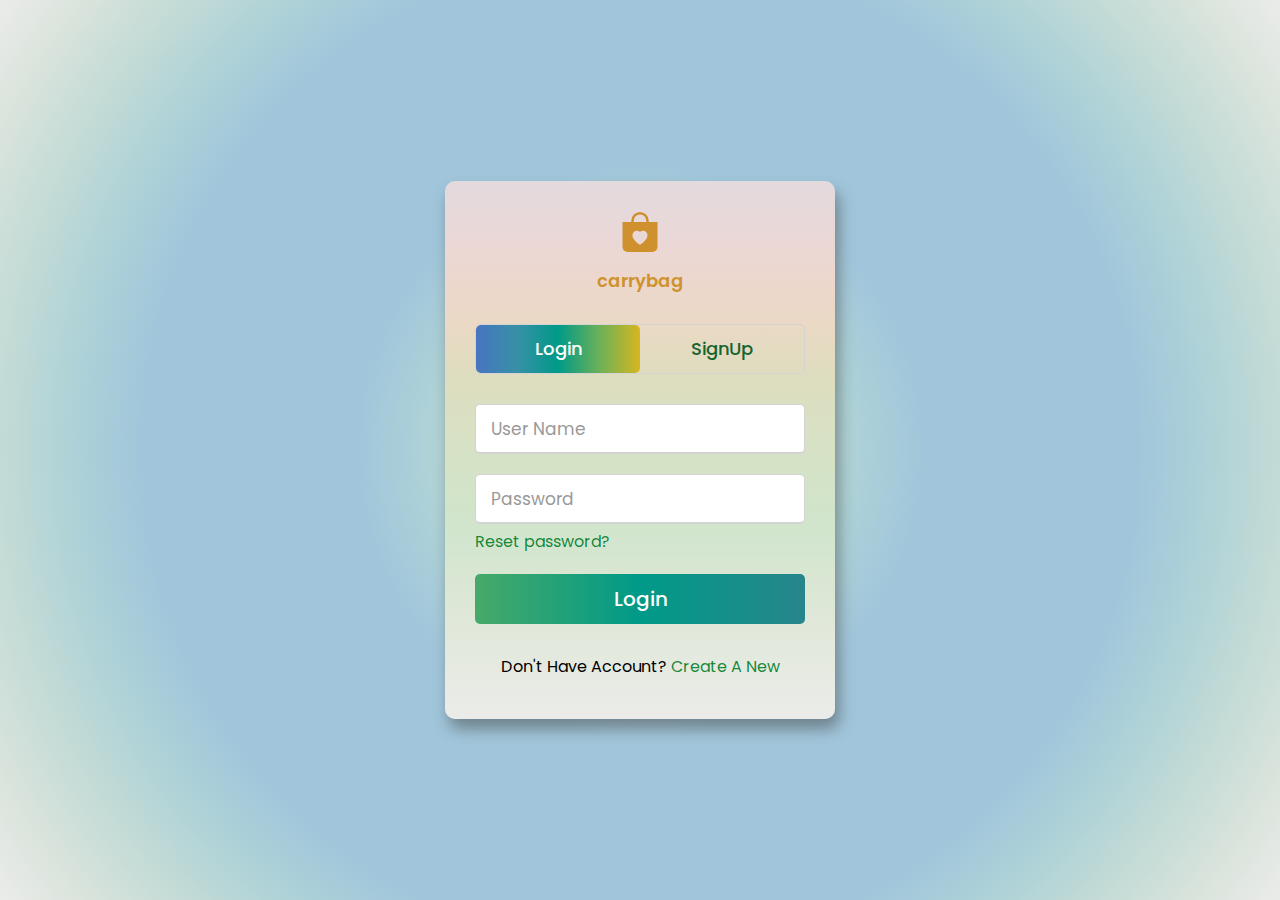
<file: login.html>
<!DOCTYPE html>
<html lang="en" dir="ltr">
  <head>
    <meta charset="utf-8">
    <title>carrybag | Account </title>
    <link rel="stylesheet" href="login.css">
    <link rel="shortcut icon" href="Imgs/fav.PNG" type="image/x-icon">
    <meta name="viewport" content="width=device-width, initial-scale=1.0">
    <link href="https://cdn.jsdelivr.net/npm/bootstrap@5.2.1/dist/css/bootstrap.min.css" rel="stylesheet" integrity="sha384-iYQeCzEYFbKjA/T2uDLTpkwGzCiq6soy8tYaI1GyVh/UjpbCx/TYkiZhlZB6+fzT" crossorigin="anonymous">
  </head>
  <body>
    <div class="wrapper">
      <div class="title-text">
        <div class="title login">
          <svg xmlns="http://www.w3.org/2000/svg" id="logo" width="40" height="42" fill="currentColor" class="bi bi-bag-heart-fill" viewBox="0 0 16 16">
            <path d="M11.5 4v-.5a3.5 3.5 0 1 0-7 0V4H1v10a2 2 0 0 0 2 2h10a2 2 0 0 0 2-2V4h-3.5ZM8 1a2.5 2.5 0 0 1 2.5 2.5V4h-5v-.5A2.5 2.5 0 0 1 8 1Zm0 6.993c1.664-1.711 5.825 1.283 0 5.132-5.825-3.85-1.664-6.843 0-5.132Z"/>
          </svg>
          <p id="brand">carrybag</p>
        </div>
        <div class="title signup">
          <svg xmlns="http://www.w3.org/2000/svg" id="logo" width="40" height="42" fill="currentColor" class="bi bi-bag-heart-fill" viewBox="0 0 16 16">
            <path d="M11.5 4v-.5a3.5 3.5 0 1 0-7 0V4H1v10a2 2 0 0 0 2 2h10a2 2 0 0 0 2-2V4h-3.5ZM8 1a2.5 2.5 0 0 1 2.5 2.5V4h-5v-.5A2.5 2.5 0 0 1 8 1Zm0 6.993c1.664-1.711 5.825 1.283 0 5.132-5.825-3.85-1.664-6.843 0-5.132Z"/>
          </svg>
          <p id="brand">carrybag</p>
        </div>
      </div>
      <div class="form-container">
        <div class="slide-controls">
          <input type="radio" name="slide" id="login" checked>
          <input type="radio" name="slide" id="signup">
          <label for="login" class="slide login">Login</label>
          <label for="signup" class="slide signup">SignUp</label>
          <div class="slider-tab"></div>
        </div>
        <div class="form-inner">
          <form action="#" class="login">
            <div class="field">
              <input type="text" placeholder="User Name" required>
            </div>
            <div class="field">
              <input type="password" placeholder="Password" required pattern=".{5,}" title="Password should be of 5 or more characters">
            </div>
            <div class="pass-link">
              <a href="#">Reset password?</a>
            </div>
            <div class="field btn">
              <div class="btn-layer"></div>
              <input type="submit" value="Login">
            </div>
            <div class="signup-link">
              Don't Have Account? <a href="#">Create A New</a>
            </div>
          </form>
          <form action="#" class="signup">
            <div class="field">
              <input type="text" placeholder="Email Address" required pattern="[a-z0-9._%+-]+@[a-z0-9.-]+\.[a-z]{2,}$" title="Enter a valid Email Address">
            </div>
            <div class="field">
              <input type="password" placeholder="Password" required pattern=".{5,}" title="Must contain at least 5 or more characters">
            </div>
            <div class="field">
              <input type="password" placeholder="Confirm Password" required required pattern=".{5,}" title="Must contain at least 5 or more characters">
            </div>
            <div class="form-check">
              <input class="form-check-input" type="checkbox" value="" id="flexCheckChecked" required>
              <label class="form-check-label" for="flexCheckChecked" id="Checked">
              I agree to the carrybag  <a href="#" id="Checked" target="">Terms</a> 
              </label>
            </div>
            <div class="field btn">
              <div class="btn-layer"></div>
              <input type="submit" value="SignUp">
            </div>
          </form>
        </div>
      </div>
    </div>
    <script>
      const loginText = document.querySelector(".title-text .login");
      const loginForm = document.querySelector("form.login");
      const loginBtn = document.querySelector("label.login");
      const signupBtn = document.querySelector("label.signup");
      const signupLink = document.querySelector("form .signup-link a");
      signupBtn.onclick = (()=>{
        loginForm.style.marginLeft = "-50%";
        loginText.style.marginLeft = "-50%";
      });
      loginBtn.onclick = (()=>{
        loginForm.style.marginLeft = "0%";
        loginText.style.marginLeft = "0%";
      });
      signupLink.onclick = (()=>{
        signupBtn.click();
        return false;
      });
      
      
    </script>
  </body>
</html>
</file>
<file: login.css>
@import url('https://fonts.googleapis.com/css?family=Poppins:400,500,600,700&display=swap');
*{
  margin: 0;
  padding: 0;
  box-sizing: border-box;
  font-family: 'Poppins', sans-serif;
}

html,body{
  display: grid;
  height: 100%;
  width: 100%;
  place-items: center;
  background-image: radial-gradient(circle, #ebece9, #d9e3dc, #c3dbd6, #aed2d7, #a1c6db, #a1c6db, #a1c6db, #a1c6db, #aed2d7, #c3dbd6, #d9e3dc, #ebece9);
 
  
}

#logo{
    color: rgb(206, 145, 46);
}

#brand{
  font-size:large;
  color: rgb(206, 147, 46);
}

::selection{
  background-color: transparent;

}
.wrapper{
  overflow: hidden;
  max-width: 390px;
  background-image: linear-gradient(to top, #ebece9, #e6eae1, #e0e8d9, #d8e6d2, #d0e5cc, #d4e3c7, #d9e0c3, #deddbf, #ead9c4, #edd7ce, #e9d8d8, #e2dadd);
  padding: 30px;
  border-radius: 10px;
  box-shadow: 4px 10px 15px rgba(56, 56, 54, 0.472);
}
.wrapper .title-text{
  display: flex;
  width: 200%;
}
.wrapper .title{
  width: 50%;
  font-size: 35px;
  font-weight: 600;
  text-align: center;
  transition: all 0.6s cubic-bezier(0.68,-0.55,0.265,1.55);
}
.wrapper .slide-controls{
  position: relative;
  display: flex;
  height: 50px;
  width: 100%;
  overflow: hidden;
  margin: 30px 0 10px 0;
  justify-content: space-between;
  border: 1px solid lightgrey;
  border-radius: 5px;
}
.slide-controls .slide{
  height: 100%;
  width: 100%;
  color: #fff;
  font-size: 18px;
  font-weight: 500;
  text-align: center;
  line-height: 48px;
  cursor: pointer;
  z-index: 1;
  transition: all 0.6s ease;
}
.slide-controls label.signup{
  color: rgb(0, 0, 0);
}
.slide-controls .slider-tab{
  position: absolute;
  height: 100%;
  width: 50%;
  left: 0;
  z-index: 0;
  border-radius: 5px;
  background-image: linear-gradient(to right, #4775c0, #3790a7, #009a88, #6ab158, #d6b620); 
  transition: all 0.6s cubic-bezier(0.68,-0.55,0.265,1.55);
}
input[type="radio"]{
  display: none;
}
#signup:checked ~ .slider-tab{
  left: 50%;
}
#signup:checked ~ label.signup{
  color: #fff;
  cursor: default;
  user-select: none;
}
#signup:checked ~ label.login{
  color: rgb(23, 100, 47);
}
#login:checked ~ label.signup{
  color:  rgb(23, 100, 47);
}
#login:checked ~ label.login{
  cursor: default;
  user-select: none;
}
.wrapper .form-container{
  width: 100%;
  overflow: hidden;
}
.form-container .form-inner{
  display: flex;
  width: 200%;
}
.form-container .form-inner form{
  width: 50%;
  transition: all 0.6s cubic-bezier(0.68,-0.55,0.265,1.55);
}
.form-inner form .field{
  height: 50px;
  width: 100%;
  margin-top: 20px;
}
.form-inner form .field input{
  height: 100%;
  width: 100%;
  outline: none;
  padding-left: 15px;
  border-radius: 5px;
  border: 1px solid lightgrey;
  border-bottom-width: 2px;
  font-size: 17px;
  transition: all 0.3s ease;
}
.form-inner form .field input:focus{
  border-color: rgb(10, 130, 76);
  /* box-shadow: inset 0 0 3px #fb6aae; */
}
.form-inner form .field input::placeholder{
  color: #999;
  transition: all 0.3s ease;
}
form .field input:focus::placeholder{
  color: #b3b3b3;
}
.form-inner form .pass-link{
  margin-top: 5px;
}
.form-inner form .signup-link{
  text-align: center;
  margin-top: 30px;
}
.form-inner form .pass-link a,
.form-inner form .signup-link a{
  color: #108636f9;
  text-decoration: none;
}
.form-inner form .pass-link a:hover,
.form-inner form .signup-link a:hover{
  text-decoration: underline;
}
form .btn{
  height: 50px;
  width: 100%;
  border-radius: 5px;
  position: relative;
  overflow: hidden;
}
form .btn .btn-layer{
  height: 100%;
  width: 300%;
  position: absolute;
  left: -100%;
  background-image: linear-gradient(to left, #585d65, #3a7b8c, #009a88, #6ab158, #d6b620);
  border-radius: 5px;
  transition: all 0.4s ease;;
}
form .btn:hover .btn-layer{
  left: 0;
}
form .btn input[type="submit"]{
  height: 100%;
  width: 100%;
  z-index: 2;
  position: relative;
  background: none;
  border: none;
  color: #fff;
  padding-left: 0;
  border-radius: 10px;
  font-size: 20px;
  font-weight: 500;
  cursor: pointer;
}

#Checked{
  font-size: 12px;
  color: #215832f9;
}
</file>
